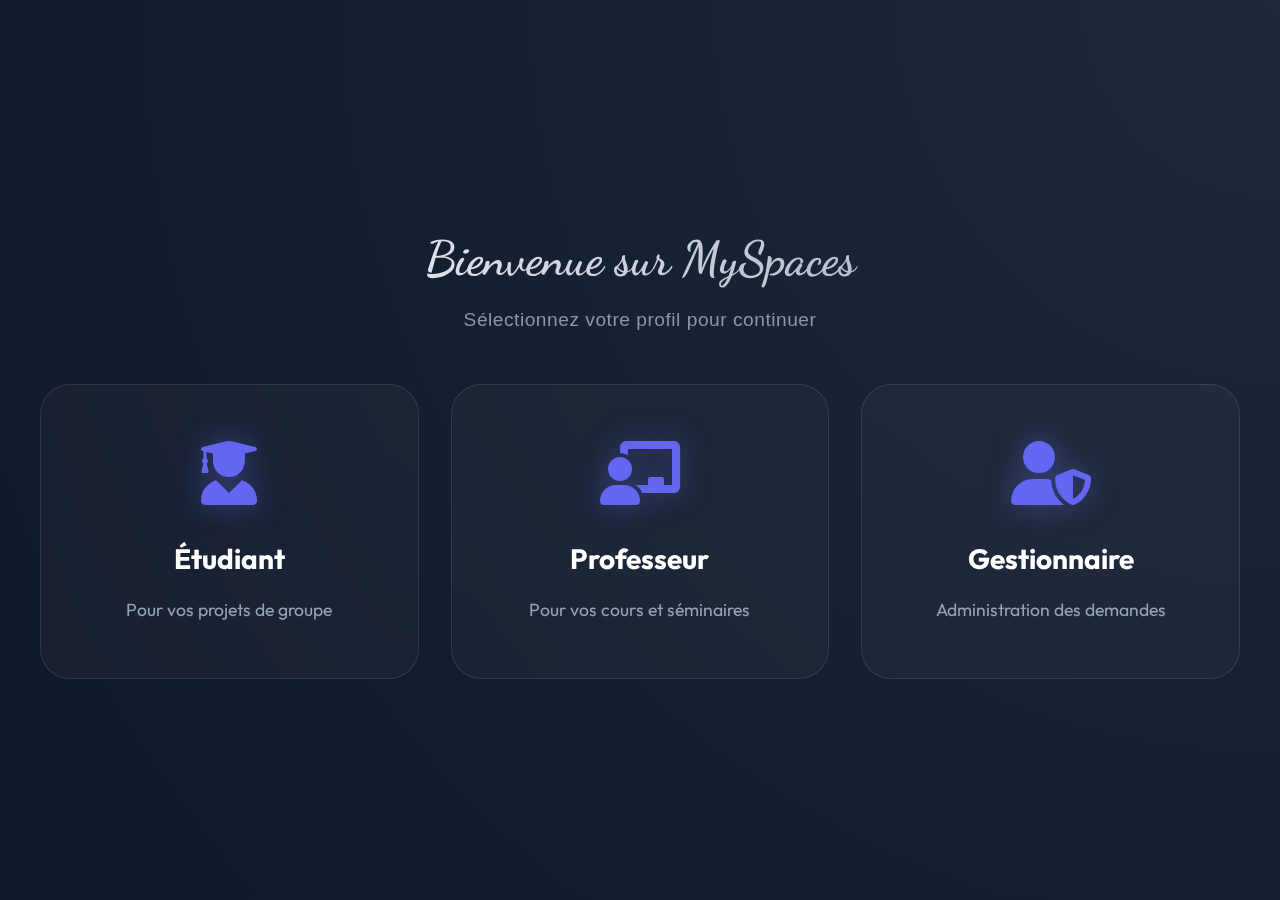
<file: index.html>
<!DOCTYPE html>
<html lang="fr">

<head>
    <meta charset="UTF-8">
    <meta name="viewport" content="width=device-width, initial-scale=1.0">
    <title>MySpaces - Bienvenue</title>
    <link rel="stylesheet" href="styles.css">
    <link rel="manifest" href="manifest.json">
    <meta name="theme-color" content="#6366f1">
    <link href="https://cdnjs.cloudflare.com/ajax/libs/font-awesome/6.0.0/css/all.min.css" rel="stylesheet">
    <style>
        body {
            background: radial-gradient(circle at top right, #1e293b 0%, #0f172a 100%);
            min-height: 100vh;
            display: flex;
            align-items: center;
            justify-content: center;
            padding: 2rem;
            margin: 0;
            overflow: hidden;
        }

        .container {
            width: 100%;
            max-width: 1200px;
            animation: fadeIn 0.8s ease-out;
        }

        .welcome-text {
            text-align: center;
            margin-bottom: 3rem;
        }

        .welcome-text h1 {
            font-size: 3rem;
            margin-bottom: 0.5rem;
            background: linear-gradient(to right, #fff, #94a3b8);
            background-clip: text;
            -webkit-background-clip: text;
            -webkit-text-fill-color: transparent;
            font-weight: 800;
        }

        .role-grid {
            display: grid;
            grid-template-columns: repeat(3, 1fr);
            gap: 2rem;
        }

        .role-card {
            background: rgba(255, 255, 255, 0.03);
            backdrop-filter: blur(10px);
            border: 1px solid rgba(255, 255, 255, 0.1);
            padding: 3.5rem 2rem;
            border-radius: 30px;
            cursor: pointer;
            transition: all 0.4s cubic-bezier(0.175, 0.885, 0.32, 1.275);
            text-align: center;
            display: flex;
            flex-direction: column;
            align-items: center;
            justify-content: center;
        }

        .role-card:hover {
            transform: translateY(-15px) scale(1.02);
            border-color: var(--primary);
            background: rgba(255, 255, 255, 0.05);
            box-shadow: 0 25px 50px rgba(0, 0, 0, 0.5);
        }

        .role-card:hover i {
            color: white;
            transform: scale(1.1);
        }

        .role-card:hover h3 {
            color: white;
        }

        .role-card:hover p {
            color: rgba(255, 255, 255, 0.8);
        }

        .role-icon {
            font-size: 4rem;
            color: var(--primary);
            margin-bottom: 2rem;
            filter: drop-shadow(0 0 15px var(--primary-glow));
            transition: all 0.3s ease;
        }

        .role-card h3 {
            font-size: 1.75rem;
            font-weight: 700;
            margin-bottom: 1rem;
            color: white;
            transition: all 0.3s ease;
        }

        .role-card p {
            color: var(--text-muted);
            font-size: 1.1rem;
            line-height: 1.4;
            transition: all 0.3s ease;
        }

        @keyframes fadeIn {
            from {
                opacity: 0;
                transform: translateY(30px);
            }

            to {
                opacity: 1;
                transform: translateY(0);
            }
        }

        @media (max-width: 900px) {
            .role-grid {
                grid-template-columns: 1fr;
                gap: 1.5rem;
            }

            body {
                overflow: auto;
                padding: 4rem 2rem;
            }
        }
    </style>
</head>

<body>
    <div class="container">
        <div class="welcome-text">
            <h1 class="page-title"
                style="margin-bottom: 0.5rem; font-family: 'Dancing Script', cursive; font-size: 3rem; background: linear-gradient(to right, #fff, #94a3b8); background-clip: text; -webkit-background-clip: text; -webkit-text-fill-color: transparent;">
                Bienvenue sur MySpaces</h1>


            <p style="
    font-size: 1.2rem;
    font-family: 'Poppins', sans-serif;
    color: #94a3b8;
    letter-spacing: 0.5px;
    line-height: 1.6;
    opacity: 0.9;">Sélectionnez votre profil pour continuer</p>
        </div>

        <div class="role-grid">
            <div class="role-card" onclick="selectRole('etudiant')">
                <i class="fas fa-user-graduate role-icon"></i>
                <h3>Étudiant</h3>
                <p>Pour vos projets de groupe</p>
            </div>

            <div class="role-card" onclick="selectRole('professeur')">
                <i class="fas fa-chalkboard-teacher role-icon"></i>
                <h3>Professeur</h3>
                <p>Pour vos cours et séminaires</p>
            </div>

            <div class="role-card" onclick="selectRole('gestionnaire')">
                <i class="fas fa-user-shield role-icon"></i>
                <h3>Gestionnaire</h3>
                <p>Administration des demandes</p>
            </div>
        </div>
    </div>

    <script>
        function selectRole(role) {
            localStorage.setItem('userRole', role);
            window.location.href = 'formulaire-role.html';
        }
    </script>
</body>

</html>
</file>
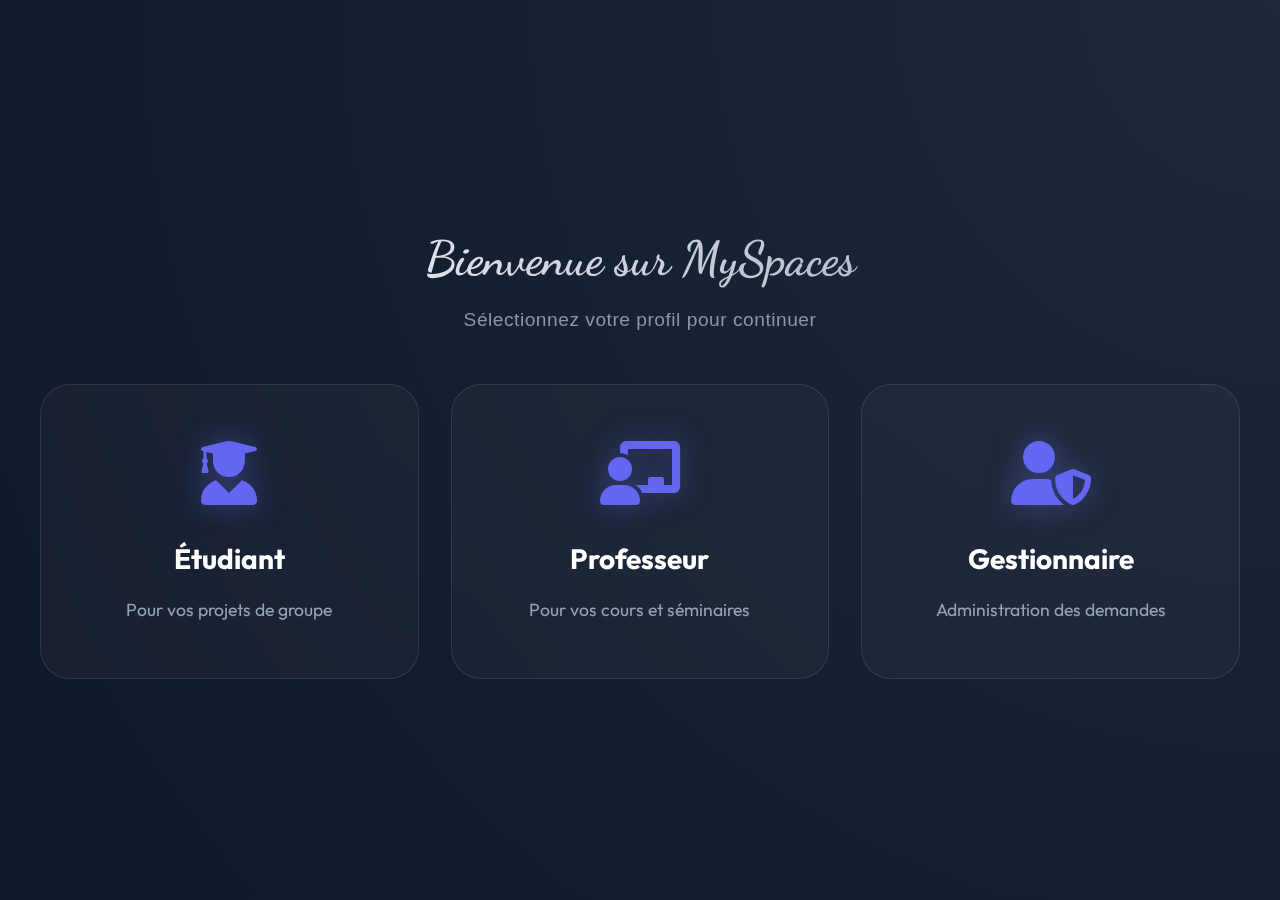
<file: a-propos.html>
<!DOCTYPE html>
<html lang="fr">

<head>
    <meta charset="UTF-8">
    <meta name="viewport" content="width=device-width, initial-scale=1.0">
    <title>MySpaces - À Propos</title>
    <link rel="stylesheet" href="styles.css">
    <link href="https://cdnjs.cloudflare.com/ajax/libs/font-awesome/6.0.0/css/all.min.css" rel="stylesheet">
</head>

<body>
    <div class="app-container">
        <!-- Sidebar -->
        <nav class="sidebar">
            <div class="brand">
                <img src="logoapp.PNG" alt="MySpaces" class="brand-logo">
                <span class="brand-text">MySpaces</span>
            </div>

            <ul class="nav-menu">
                <li>
                    <a href="profil.html" class="nav-link">
                        <i class="fas fa-user-circle"></i>
                        <span>Profil</span>
                    </a>
                </li>
                <li>
                    <a href="salles.html" class="nav-link">
                        <i class="fas fa-th-large"></i>
                        <span>Salles</span>
                    </a>
                </li>
                <li>
                    <a href="calendrier.html" class="nav-link">
                        <i class="fas fa-calendar-alt"></i>
                        <span>Calendrier</span>
                    </a>
                </li>
                <li>
                    <a href="reservation.html" class="nav-link">
                        <i class="fas fa-plus-circle"></i>
                        <span>Réserver</span>
                    </a>
                </li>
                <li>
                    <a href="mes-reservations.html" class="nav-link">
                        <i class="fas fa-list-ul"></i>
                        <span>Mes Réservations</span>
                    </a>
                </li>
                <li>
                    <a href="a-propos.html" class="nav-link active">
                        <i class="fas fa-info-circle"></i>
                        <span>À Propos</span>
                    </a>
                </li>
            </ul>
        </nav>

        <!-- Main Content -->
        <main class="main-content animate-fade-in">
            <header>
                <h2 class="page-title">À Propos de MySpaces</h2>
                <p class="page-subtitle">La révolution de la gestion des espaces académiques.</p>
            </header>

            <div class="card" style="max-width: 800px; margin: 0 auto;">
                <div class="card-body" style="line-height: 1.8;">
                    <h3 style="color: var(--primary); margin-bottom: 1.5rem;">Notre Vision</h3>
                    <p>MySpaces est né de la volonté de simplifier l'accès aux ressources partagées au sein de notre
                        établissement. Finies les files d'attente et les feuilles d'émargement papier : tout se passe
                        désormais en quelques clics.</p>

                    <h3 style="color: var(--primary); margin: 2rem 0 1rem;">Fonctionnalités Clés</h3>
                    <ul style="list-style: none; padding: 0;">
                        <li style="margin-bottom: 1rem;"><i class="fas fa-bolt"
                                style="color: #eab308; margin-right: 10px;"></i> <strong>Rapidité :</strong> Réservation
                            instantanée avec validation en temps réel via votre base de données.</li>
                        <li style="margin-bottom: 1rem;"><i class="fas fa-eye"
                                style="color: var(--primary); margin-right: 10px;"></i> <strong>Transparence :</strong>
                            Consultez la disponibilité des amphis et des salles de cours à tout moment.</li>
                        <li style="margin-bottom: 1rem;"><i class="fas fa-shield-alt"
                                style="color: #22c55e; margin-right: 10px;"></i> <strong>Sécurité :</strong> Accès
                            sécurisé basé sur les rôles (Étudiants, Professeurs, Gestionnaires) et vérification par
                            identifiant.</li>
                    </ul>

                    <h3 style="color: var(--primary); margin: 2rem 0 1rem;">L'Équipe</h3>
                    <p>Développé avec passion pour offrir une expérience utilisateur premium, fluide et moderne, digne
                        des standards actuels du web.</p>

                    <div
                        style="margin-top: 3rem; text-align: center; border-top: 1px solid rgba(255,255,255,0.05); padding-top: 2rem;">
                        <img src="logoapp.PNG" alt="MySpaces Logo"
                            style="height: 60px; border-radius: 12px; margin-bottom: 1rem;">
                        <p style="font-size: 0.9rem; color: var(--text-muted);">&copy; 2026 MySpaces - Tous droits
                            réservés.</p>
                    </div>
                </div>
            </div>
        </main>
    </div>
    <button class="mobile-toggle">
        <i class="fas fa-bars"></i>
    </button>
    <script src="script.js"></script>
</body>

</html>
</file>
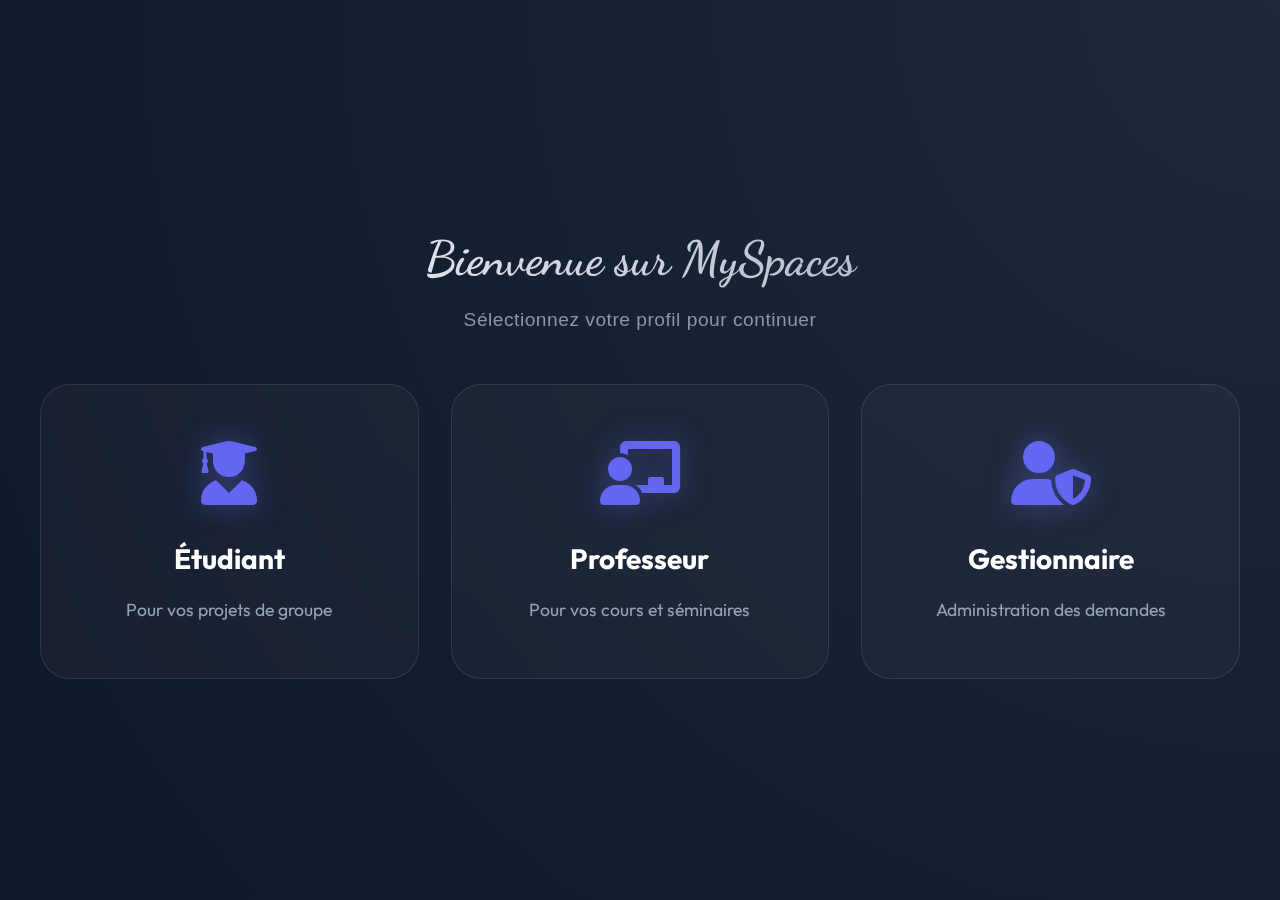
<file: calendrier.html>
<!DOCTYPE html>
<html lang="fr">

<head>
    <meta charset="UTF-8">
    <meta name="viewport" content="width=device-width, initial-scale=1.0">
    <title>MySpaces - Calendrier</title>
    <link rel="stylesheet" href="styles.css">
    <link href="https://cdnjs.cloudflare.com/ajax/libs/font-awesome/6.0.0/css/all.min.css" rel="stylesheet">
</head>

<body>
    <div class="app-container">
        <!-- Sidebar -->
        <nav class="sidebar">
            <div class="brand">
                <img src="logoapp.PNG" alt="MySpaces" class="brand-logo">
                <span class="brand-text">MySpaces</span>
            </div>

            <ul class="nav-menu">
                <li>
                    <a href="profil.html" class="nav-link">
                        <i class="fas fa-user-circle"></i>
                        <span>Profil</span>
                    </a>
                </li>
                <li>
                    <a href="salles.html" class="nav-link">
                        <i class="fas fa-th-large"></i>
                        <span>Salles</span>
                    </a>
                </li>
                <li>
                    <a href="calendrier.html" class="nav-link active">
                        <i class="fas fa-calendar-alt"></i>
                        <span>Calendrier</span>
                    </a>
                </li>
                <li>
                    <a href="reservation.html" class="nav-link">
                        <i class="fas fa-plus-circle"></i>
                        <span>Réserver</span>
                    </a>
                </li>
                <li>
                    <a href="mes-reservations.html" class="nav-link">
                        <i class="fas fa-list-ul"></i>
                        <span>Mes Réservations</span>
                    </a>
                </li>
                <li>
                    <a href="a-propos.html" class="nav-link">
                        <i class="fas fa-info-circle"></i>
                        <span>À Propos</span>
                    </a>
                </li>
            </ul>
        </nav>

        <!-- Main Content -->
        <main class="main-content animate-fade-in">
            <header>
                <div>
                    <h2 class="page-title">Disponibilité</h2>
                    <p class="page-subtitle">Trouvez l’espace qui vous ressemble.</p>
                </div>
                <div style="display: flex; gap: 1rem;">
                    <button id="today-btn" class="btn btn-outline">Aujourd'hui</button>
                    <button class="btn btn-primary" onclick="window.location.href='reservation.html'">
                        <i class="fas fa-plus"></i> Réserver
                    </button>
                </div>
            </header>

            <div class="calendar-wrapper">
                <div class="calendar-header">
                    <div class="month-display">
                        <span id="month-name">Janvier</span> <span id="year"
                            style="color: var(--text-muted);">2026</span>
                    </div>
                    <div class="calendar-controls" style="display: flex; gap: 0.5rem;">
                        <button id="prev-month" class="btn btn-outline" style="padding: 0.5rem 0.8rem;"><i
                                class="fas fa-chevron-left"></i></button>
                        <button id="next-month" class="btn btn-outline" style="padding: 0.5rem 0.8rem;"><i
                                class="fas fa-chevron-right"></i></button>
                    </div>
                </div>

                <div class="weekdays">
                    <span>LUN</span><span>MAR</span><span>MER</span><span>JEU</span><span>VEN</span><span>SAM</span><span>DIM</span>
                </div>

                <div class="days-grid" id="calendar-days">
                    <!-- JS will pop this -->
                </div>
            </div>
        </main>

        <button class="mobile-toggle">
            <i class="fas fa-bars"></i>
        </button>
    </div>

    <script src="script.js"></script>
</body>

</html>
</file>
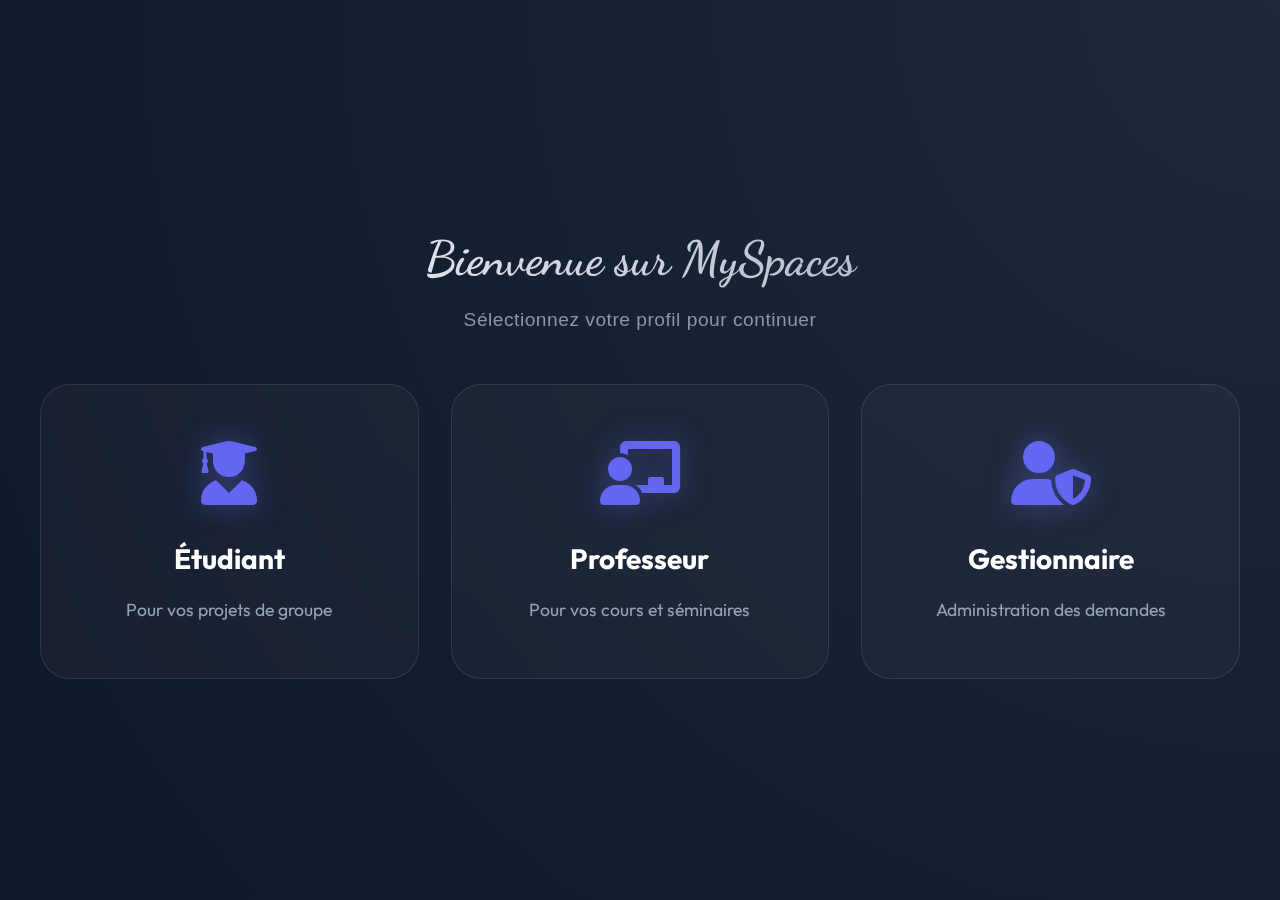
<file: formulaire-role.html>
<!DOCTYPE html>
<html lang="fr">

<head>
    <meta charset="UTF-8">
    <meta name="viewport" content="width=device-width, initial-scale=1.0">
    <title>MySpaces - Inscription</title>
    <link rel="stylesheet" href="styles.css">
    <link href="https://cdnjs.cloudflare.com/ajax/libs/font-awesome/6.0.0/css/all.min.css" rel="stylesheet">
    <style>
        body {
            background: radial-gradient(circle at top right, #1e293b 0%, #0f172a 100%);
            min-height: 100vh;
            display: flex;
            align-items: center;
            justify-content: center;
            padding: 2rem;
        }

        .form-card {
            background: rgba(255, 255, 255, 0.03);
            backdrop-filter: blur(15px);
            border: 1px solid rgba(255, 255, 255, 0.1);
            padding: 3rem;
            border-radius: 24px;
            width: 100%;
            max-width: 550px;
            box-shadow: 0 25px 50px -12px rgba(0, 0, 0, 0.5);
            animation: fadeIn 0.5s ease-out;
        }

        .role-badge {
            display: inline-block;
            padding: 0.5rem 1rem;
            border-radius: 50px;
            background: rgba(99, 102, 241, 0.1);
            color: var(--primary);
            font-size: 0.8rem;
            font-weight: 700;
            text-transform: uppercase;
            letter-spacing: 1px;
            margin-bottom: 1.5rem;
        }

        .form-header h2 {
            font-size: 2rem;
            margin-bottom: 0.5rem;
            background: linear-gradient(to right, #fff, #94a3b8);
            background-clip: text;
            -webkit-background-clip: text;
            -webkit-text-fill-color: transparent;
        }

        .form-header p {
            color: var(--text-muted);
            margin-bottom: 2.5rem;
        }

        .form-group {
            margin-bottom: 1.5rem;
        }

        .form-label {
            display: block;
            margin-bottom: 0.5rem;
            color: var(--text-muted);
            font-size: 0.9rem;
            font-weight: 500;
        }

        .form-input {
            width: 100%;
            padding: 0.8rem 1.2rem;
            background: rgba(255, 255, 255, 0.05);
            border: 1px solid rgba(255, 255, 255, 0.1);
            border-radius: 12px;
            color: white;
            font-family: inherit;
            transition: all 0.3s ease;
        }

        .form-input:focus {
            outline: none;
            border-color: var(--primary);
            background: rgba(255, 255, 255, 0.08);
            box-shadow: 0 0 0 4px rgba(99, 102, 241, 0.1);
        }

        .btn-submit {
            width: 100%;
            padding: 1rem;
            background: linear-gradient(135deg, var(--primary), var(--accent));
            border: none;
            border-radius: 12px;
            color: white;
            font-weight: 700;
            font-size: 1rem;
            cursor: pointer;
            transition: all 0.3s ease;
            margin-top: 1rem;
        }

        .btn-submit:hover {
            transform: translateY(-2px);
            box-shadow: 0 10px 20px rgba(99, 102, 241, 0.3);
        }

        .back-link {
            display: block;
            text-align: center;
            margin-top: 1.5rem;
            color: var(--text-muted);
            font-size: 0.9rem;
            transition: color 0.3s ease;
        }

        .back-link:hover {
            color: white;
        }

        @keyframes fadeIn {
            from {
                opacity: 0;
                transform: scale(0.95);
            }

            to {
                opacity: 1;
                transform: scale(1);
            }
        }

        .error-message {
            background: rgba(239, 68, 68, 0.1);
            color: #ef4444;
            padding: 1rem;
            border-radius: 12px;
            margin-bottom: 2rem;
            font-size: 0.9rem;
            display: none;
            border: 1px solid rgba(239, 68, 68, 0.2);
            animation: shake 0.5s ease-in-out;
        }

        @keyframes shake {

            0%,
            100% {
                transform: translateX(0);
            }

            25% {
                transform: translateX(-5px);
            }

            75% {
                transform: translateX(5px);
            }
        }
    </style>
</head>

<body>
    <div class="form-card">
        <div id="role-badge" class="role-badge">Rôle</div>
        <div class="form-header">
            <h2 id="form-title">Complétez votre profil</h2>
            <p id="form-subtitle">Ces informations nous aident à personnaliser votre espace.</p>
        </div>

        <div id="error-box" class="error-message">
            <i class="fas fa-exclamation-circle"></i>
            <span id="error-text">Accès refusé : Informations non trouvées dans la base.</span>
        </div>

        <form id="info-form" onsubmit="handleFormSubmit(event)">
            <div class="form-group">
                <label class="form-label">Nom de famille</label>
                <input type="text" id="user-nom" class="form-input" placeholder="Ex: DUPONT" required>
            </div>
            <div class="form-group">
                <label class="form-label">Email Académique</label>
                <input type="email" id="user-email" class="form-input" placeholder="Ex: jean.dupont@ecole.ma" required>
            </div>

            <!-- Dynamic fields will be inserted here -->
            <div id="dynamic-fields"></div>

            <button type="submit" id="submit-btn" class="btn-submit">Accéder à MySpaces</button>
            <a href="index.html" class="back-link">Changer de profil</a>
        </form>
    </div>

    <script src="data.js"></script>
    <script>
        document.addEventListener('DOMContentLoaded', () => {
            const role = localStorage.getItem('userRole');
            const roleBadge = document.getElementById('role-badge');
            const dynamicFields = document.getElementById('dynamic-fields');
            const formSubtitle = document.getElementById('form-subtitle');

            if (!role) {
                window.location.href = 'index.html';
                return;
            }

            roleBadge.textContent = role.charAt(0).toUpperCase() + role.slice(1);

            switch (role) {
                case 'etudiant':
                    formSubtitle.textContent = "Prêt pour vos projets de groupe ?";
                    dynamicFields.innerHTML = `
                        <div class="form-group">
                            <label class="form-label">Numéro d'Identifiant / CIN</label>
                            <input type="text" id="user-id" class="form-input" placeholder="Ex: LH227" required>
                        </div>
                    `;
                    break;
                case 'professeur':
                    formSubtitle.textContent = "Organisez vos cours en toute simplicité.";
                    dynamicFields.innerHTML = `
                        <div class="form-group">
                            <label class="form-label">Matricule Enseignant / CIN</label>
                            <input type="text" id="user-id" class="form-input" placeholder="Ex: PR789" required>
                        </div>
                    `;
                    break;
                case 'gestionnaire':
                    formSubtitle.textContent = "Gérez les espaces efficacement.";
                    dynamicFields.innerHTML = `
                        <div class="form-group">
                            <label class="form-label">Code Administrateur / CIN</label>
                            <input type="text" id="user-id" class="form-input" placeholder="Ex: GEST-001" required>
                        </div>
                    `;
                    break;
            }
        });

        async function handleFormSubmit(event) {
            event.preventDefault();
            const role = localStorage.getItem('userRole');
            const errorBox = document.getElementById('error-box');
            const submitBtn = document.getElementById('submit-btn');

            // Map frontend role to database role
            const roleMapping = {
                'etudiant': 'etudiant',
                'professeur': 'prof',
                'gestionnaire': 'gestionnaire'
            };

            const dbRole = roleMapping[role];
            const nom = document.getElementById('user-nom').value.trim().toUpperCase();
            const email = document.getElementById('user-email').value.trim().toLowerCase();
            const idNum = document.getElementById('user-id').value.trim().toUpperCase();

            errorBox.style.display = 'none';
            submitBtn.disabled = true;
            submitBtn.textContent = "Vérification...";

            try {
                // Use the data from data.js
                if (typeof USERS_DATA === 'undefined') {
                    throw new Error("Base de données (data.js) non chargée.");
                }

                console.log("Tentative de connexion:", { role: dbRole, nom, email, idNum });

                const match = USERS_DATA.find(u => {
                    const isCorrectRole = (u.role === dbRole);
                    const idMatch = (u.num_piece.toUpperCase() === idNum);
                    const emailMatch = (u.email.toLowerCase() === email);

                    const userInputNom = nom.toLowerCase();
                    const dbNom = u.nom.toLowerCase();
                    const dbPrenom = u.prenom.toLowerCase();

                    // Match if input Nom is part of DB Nom OR DB Prenom OR vice versa
                    const nameMatch = dbNom.includes(userInputNom) ||
                        dbPrenom.includes(userInputNom) ||
                        userInputNom.includes(dbNom);

                    return isCorrectRole && (idMatch || emailMatch) && nameMatch;
                });

                if (match) {
                    console.log("✅ Accès accordé:", match);
                    localStorage.setItem('userName', `${match.prenom} ${match.nom}`);
                    localStorage.setItem('userEmail', match.email);
                    localStorage.setItem('userIdNum', match.num_piece);
                    localStorage.setItem('userRole', match.role); // Reinforce the role from DB

                    submitBtn.textContent = "Bienvenue !";
                    setTimeout(() => {
                        window.location.href = 'salles.html';
                    }, 500);
                } else {
                    console.warn("❌ Identifiants invalides");
                    document.getElementById('error-text').textContent = "Accès refusé : Vérifiez vos informations et votre rôle.";
                    errorBox.style.display = 'block';
                    submitBtn.disabled = false;
                    submitBtn.textContent = "Accéder à MySpaces";
                }
            } catch (error) {
                console.error("🔥 Erreur:", error);
                document.getElementById('error-text').textContent = "Erreur technique : " + error.message;
                errorBox.style.display = 'block';
                submitBtn.disabled = false;
                submitBtn.textContent = "Réessayer";
            }
        }
    </script>
</body>

</html>
</file>
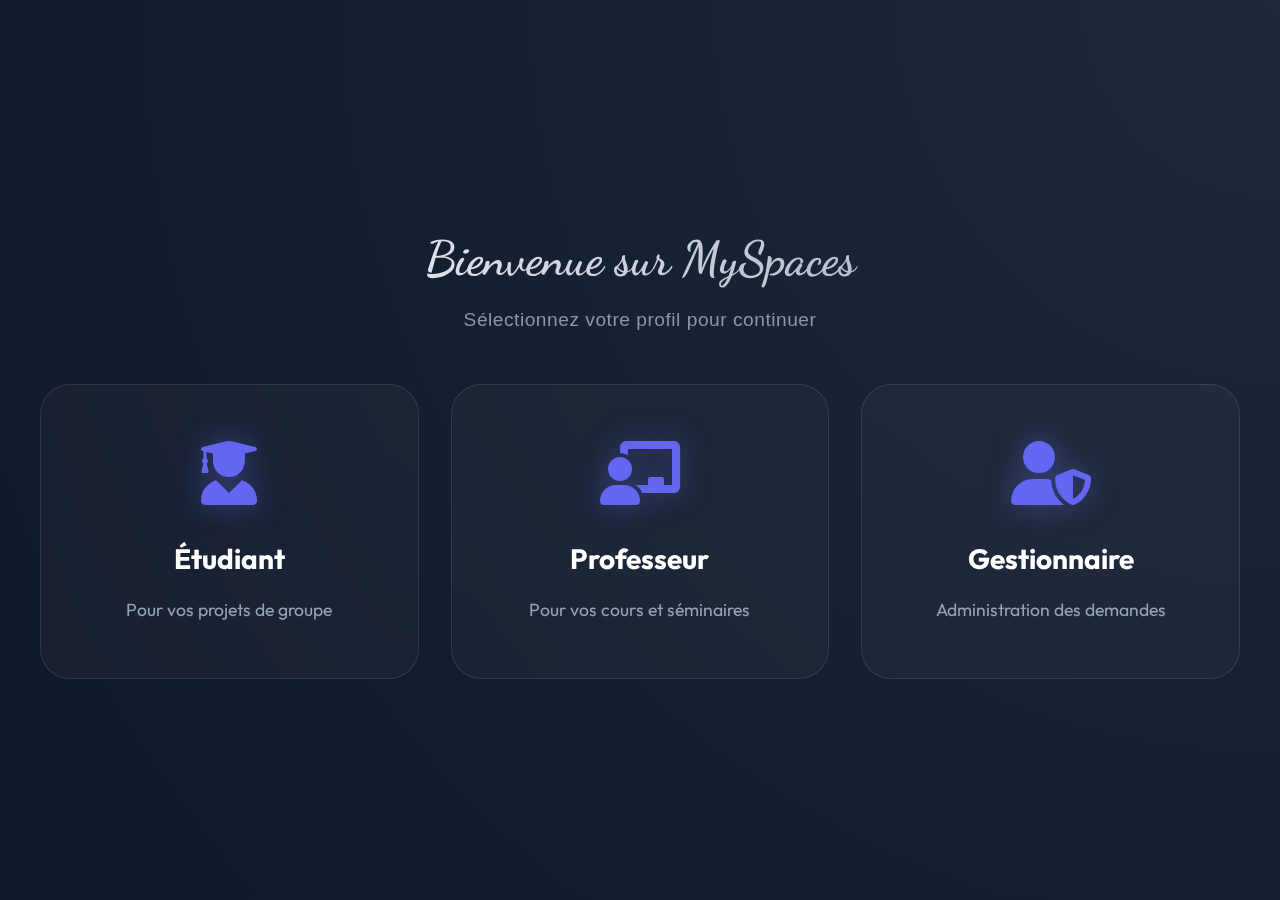
<file: gestion-reservations.html>
<!DOCTYPE html>
<html lang="fr">

<head>
    <meta charset="UTF-8">
    <meta name="viewport" content="width=device-width, initial-scale=1.0">
    <title>MySpaces - Gestion des Réservations</title>
    <link rel="stylesheet" href="styles.css">
    <link href="https://cdnjs.cloudflare.com/ajax/libs/font-awesome/6.0.0/css/all.min.css" rel="stylesheet">
    <style>
        .gestion-container {
            padding: 2rem;
            animation: fadeIn 0.5s ease-out;
        }

        .stats-grid {
            display: grid;
            grid-template-columns: repeat(auto-fit, minmax(200px, 1fr));
            gap: 1.5rem;
            margin-bottom: 2rem;
        }

        .stat-card {
            background: rgba(255, 255, 255, 0.03);
            backdrop-filter: blur(10px);
            border: 1px solid rgba(255, 255, 255, 0.1);
            padding: 1.5rem;
            border-radius: 20px;
            display: flex;
            align-items: center;
            gap: 1.5rem;
        }

        .stat-icon {
            width: 50px;
            height: 50px;
            border-radius: 12px;
            display: flex;
            align-items: center;
            justify-content: center;
            font-size: 1.5rem;
        }

        .stat-info h3 {
            font-size: 0.9rem;
            color: var(--text-muted);
            margin-bottom: 0.2rem;
        }

        .stat-info p {
            font-size: 1.5rem;
            font-weight: 700;
            color: white;
        }

        .table-container {
            background: rgba(255, 255, 255, 0.03);
            backdrop-filter: blur(10px);
            border: 1px solid rgba(255, 255, 255, 0.1);
            border-radius: 24px;
            overflow: hidden;
            box-shadow: 0 20px 40px rgba(0, 0, 0, 0.3);
        }

        table {
            width: 100%;
            border-collapse: collapse;
            text-align: left;
        }

        thead {
            background: rgba(255, 255, 255, 0.05);
        }

        th {
            padding: 1.2rem 1.5rem;
            color: var(--text-muted);
            font-weight: 600;
            font-size: 0.85rem;
            text-transform: uppercase;
            letter-spacing: 1px;
        }

        td {
            padding: 1.2rem 1.5rem;
            border-bottom: 1px solid rgba(255, 255, 255, 0.05);
            color: rgba(255, 255, 255, 0.8);
            vertical-align: middle;
        }

        tr:last-child td {
            border-bottom: none;
        }

        tr:hover td {
            background: rgba(255, 255, 255, 0.02);
            color: white;
        }

        .user-cell {
            display: flex;
            align-items: center;
            gap: 1rem;
        }

        .user-avatar {
            width: 35px;
            height: 35px;
            border-radius: 50%;
            background: var(--primary-glow);
            display: flex;
            align-items: center;
            justify-content: center;
            font-weight: 700;
            color: white;
            font-size: 0.8rem;
        }

        .status-badge {
            padding: 0.4rem 0.8rem;
            border-radius: 50px;
            font-size: 0.75rem;
            font-weight: 700;
            display: inline-flex;
            align-items: center;
            gap: 0.5rem;
        }

        .status-attente {
            background: rgba(245, 158, 11, 0.1);
            color: #f59e0b;
        }

        .status-validee {
            background: rgba(16, 185, 129, 0.1);
            color: #10b981;
        }

        .status-refusee {
            background: rgba(239, 68, 68, 0.1);
            color: #ef4444;
        }

        .action-btns {
            display: flex;
            gap: 0.5rem;
        }

        .btn-action {
            width: 32px;
            height: 32px;
            border-radius: 8px;
            border: none;
            cursor: pointer;
            display: flex;
            align-items: center;
            justify-content: center;
            transition: all 0.2s;
        }

        .btn-check {
            background: rgba(16, 185, 129, 0.1);
            color: #10b981;
        }

        .btn-check:hover {
            background: #10b981;
            color: white;
        }

        .btn-times {
            background: rgba(239, 68, 68, 0.1);
            color: #ef4444;
        }

        .btn-times:hover {
            background: #ef4444;
            color: white;
        }

        .empty-state {
            padding: 4rem;
            text-align: center;
            color: var(--text-muted);
        }

        .empty-state i {
            display: block;
            font-size: 3rem;
            margin-bottom: 1rem;
            opacity: 0.3;
        }

        @keyframes fadeIn {
            from {
                opacity: 0;
                transform: translateY(10px);
            }

            to {
                opacity: 1;
                transform: translateY(0);
            }
        }
    </style>
</head>

<body>
    <div class="app-container">
        <!-- Sidebar -->
        <nav class="sidebar">
            <div class="brand">
                <img src="logoapp.PNG" alt="MySpaces" class="brand-logo">
                <span class="brand-text">MySpaces</span>
            </div>

            <ul class="nav-menu">
                <li>
                    <a href="profil.html" class="nav-link">
                        <i class="fas fa-user-circle"></i>
                        <span>Profil</span>
                    </a>
                </li>
                <li>
                    <a href="salles.html" class="nav-link">
                        <i class="fas fa-th-large"></i>
                        <span>Salles</span>
                    </a>
                </li>
                <li>
                    <a href="calendrier.html" class="nav-link">
                        <i class="fas fa-calendar-alt"></i>
                        <span>Calendrier</span>
                    </a>
                </li>
                <li>
                    <a href="reservation.html" class="nav-link">
                        <i class="fas fa-plus-circle"></i>
                        <span>Réserver</span>
                    </a>
                </li>
                <li>
                    <a href="mes-reservations.html" class="nav-link">
                        <i class="fas fa-list-ul"></i>
                        <span>Mes Réservations</span>
                    </a>
                </li>
                <li>
                    <a href="a-propos.html" class="nav-link">
                        <i class="fas fa-info-circle"></i>
                        <span>À Propos</span>
                    </a>
                </li>
            </ul>
        </nav>

        <main class="main-content">
            <header class="top-bar">
                <button class="mobile-toggle">
                    <i class="fas fa-bars"></i>
                </button>
            </header>

            <div class="gestion-container">
                <div class="page-header">
                    <h1>Gestion des Réservations</h1>
                    <p>Validez ou refusez les demandes d'accès aux salles.</p>
                </div>

                <div class="stats-grid">
                    <div class="stat-card">
                        <div class="stat-icon" style="background: rgba(99, 102, 241, 0.1); color: #6366f1;">
                            <i class="fas fa-clipboard-list"></i>
                        </div>
                        <div class="stat-info">
                            <h3>Total Demandes</h3>
                            <p id="stat-total">0</p>
                        </div>
                    </div>
                    <div class="stat-card">
                        <div class="stat-icon" style="background: rgba(245, 158, 11, 0.1); color: #f59e0b;">
                            <i class="fas fa-clock"></i>
                        </div>
                        <div class="stat-info">
                            <h3>En Attente</h3>
                            <p id="stat-pending">0</p>
                        </div>
                    </div>
                    <div class="stat-card">
                        <div class="stat-icon" style="background: rgba(16, 185, 129, 0.1); color: #10b981;">
                            <i class="fas fa-check-circle"></i>
                        </div>
                        <div class="stat-info">
                            <h3>Approuvées</h3>
                            <p id="stat-approved">0</p>
                        </div>
                    </div>
                </div>

                <div class="table-container">
                    <table>
                        <thead>
                            <tr>
                                <th>Demandeur</th>
                                <th>Salle</th>
                                <th>Date & Heure</th>
                                <th>Motif</th>
                                <th>Statut</th>
                                <th>Actions</th>
                            </tr>
                        </thead>
                        <tbody id="manager-table-body">
                            <!-- Requests will be injected here -->
                        </tbody>
                    </table>
                    <div id="manager-empty" class="empty-state" style="display: none;">
                        <i class="fas fa-inbox"></i>
                        <p>Aucune demande de réservation n'a été trouvée.</p>
                    </div>
                </div>
            </div>
        </main>
    </div>

    <script src="script.js"></script>
    <script>
        document.addEventListener('DOMContentLoaded', () => {
            // Self-correction: ensure role is checked even if script.js checkAuth is slow
            const role = localStorage.getItem('userRole');
            console.log("Manager Dashboard - Current Role:", role);

            if (role !== 'gestionnaire') {
                console.warn("Accès non-autorisé détecté.");
                // alert("Accès réservé aux gestionnaires.");
                // window.location.href = 'salles.html';
                // return;
            }

            // Forced call to render
            if (typeof renderManagerRequests === 'function') {
                renderManagerRequests();
            } else {
                console.error("Fonction renderManagerRequests non trouvée dans script.js");
            }
        });

        // Add a global update listener for any status changes
        function handleUpdateStatus(id, newStatus) {
            console.log("Mise à jour statut:", id, newStatus);
            if (updateReservationStatus(id, newStatus)) {
                if (typeof renderManagerRequests === 'function') {
                    renderManagerRequests();
                }
            }
        }
    </script>
</body>

</html>
</file>
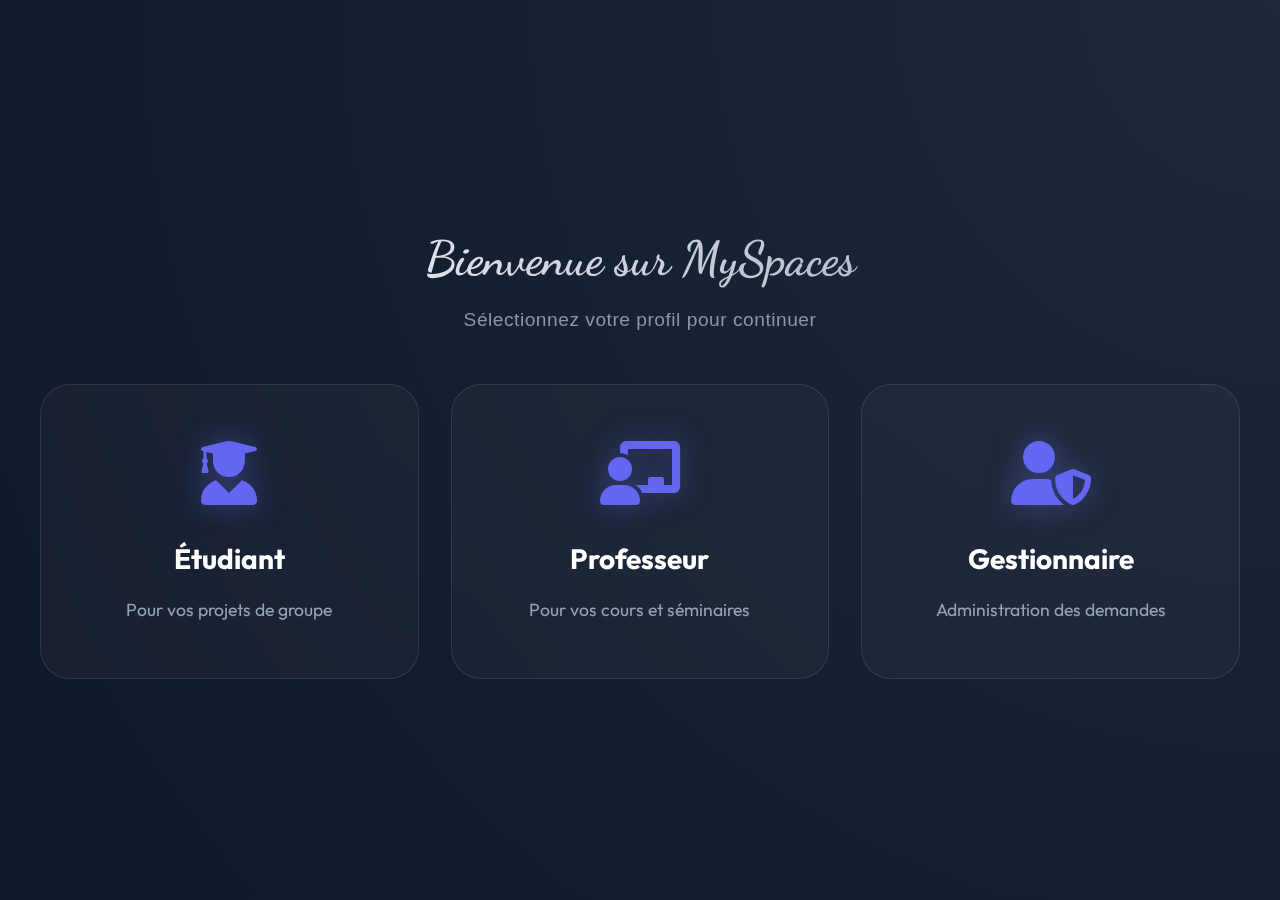
<file: mes-reservations.html>
<!DOCTYPE html>
<html lang="fr">

<head>
    <meta charset="UTF-8">
    <meta name="viewport" content="width=device-width, initial-scale=1.0">
    <title>MySpaces - Mes Réservations</title>
    <link rel="stylesheet" href="styles.css">
    <link href="https://cdnjs.cloudflare.com/ajax/libs/font-awesome/6.0.0/css/all.min.css" rel="stylesheet">
</head>

<body>
    <div class="app-container">
        <!-- Sidebar -->
        <nav class="sidebar">
            <div class="brand">
                <img src="logoapp.PNG" alt="MySpaces" class="brand-logo">
                <span class="brand-text">MySpaces</span>
            </div>

            <ul class="nav-menu">
                <li>
                    <a href="profil.html" class="nav-link">
                        <i class="fas fa-user-circle"></i>
                        <span>Profil</span>
                    </a>
                </li>
                <li>
                    <a href="salles.html" class="nav-link">
                        <i class="fas fa-th-large"></i>
                        <span>Salles</span>
                    </a>
                </li>
                <li>
                    <a href="calendrier.html" class="nav-link">
                        <i class="fas fa-calendar-alt"></i>
                        <span>Calendrier</span>
                    </a>
                </li>
                <li>
                    <a href="reservation.html" class="nav-link">
                        <i class="fas fa-plus-circle"></i>
                        <span>Réserver</span>
                    </a>
                </li>
                <li>
                    <a href="mes-reservations.html" class="nav-link active">
                        <i class="fas fa-list-ul"></i>
                        <span>Mes Réservations</span>
                    </a>
                </li>
                <li>
                    <a href="a-propos.html" class="nav-link">
                        <i class="fas fa-info-circle"></i>
                        <span>À Propos</span>
                    </a>
                </li>
            </ul>
        </nav>

        <!-- Main Content -->
        <main class="main-content animate-fade-in">
            <header>
                <h2 class="page-title">Mes Réservations</h2>
                <p class="page-subtitle">Gérez vos réservations actuelles et passées.</p>
            </header>

            <div id="reservations-container" class="grid-container">
                <!-- Data will be loaded via script -->
                <div class="loader-placeholder"
                    style="grid-column: 1/-1; text-align: center; padding: 4rem; color: var(--text-muted);">
                    <i class="fas fa-circle-notch fa-spin" style="font-size: 2rem; margin-bottom: 1rem;"></i>
                    <p>Chargement de vos réservations...</p>
                </div>
            </div>
        </main>

        <button class="mobile-toggle">
            <i class="fas fa-bars"></i>
        </button>
    </div>

    <script src="script.js"></script>
    <script>
        document.addEventListener('DOMContentLoaded', () => {
            const container = document.getElementById('reservations-container');
            const reservations = JSON.parse(localStorage.getItem('myReservations') || '[]');

            if (reservations.length === 0) {
                container.innerHTML = `
                    <div style="grid-column: 1/-1; text-align: center; padding: 5rem 2rem; background: rgba(255,255,255,0.02); border-radius: 24px; border: 1px dashed rgba(255,255,255,0.1);">
                        <i class="fas fa-calendar-times" style="font-size: 3rem; color: var(--text-muted); margin-bottom: 1.5rem;"></i>
                        <h3 style="color: white; margin-bottom: 0.5rem;">Aucune réservation trouvée</h3>
                        <p style="color: var(--text-muted);">Commencez par réserver une salle dans la section "Salles".</p>
                        <a href="salles.html" class="btn btn-primary" style="margin-top: 2rem; display: inline-block;">Voir les salles</a>
                    </div>
                `;
                return;
            }

            let html = '';
            reservations.forEach(res => {
                let statusColor = '#f59e0b'; // Pending yellow
                let statusBg = 'rgba(245, 158, 11, 0.1)';

                if (res.status === 'Validée') {
                    statusColor = '#10b981'; // Success green
                    statusBg = 'rgba(16, 185, 129, 0.1)';
                } else if (res.status === 'Refusée') {
                    statusColor = '#ef4444'; // Error red
                    statusBg = 'rgba(239, 68, 68, 0.1)';
                }

                html += `
                <div class="card" id="res-${res.id}">
                    <div class="card-body">
                        <div style="display: flex; justify-content: space-between; align-items: flex-start; margin-bottom: 1rem;">
                            <div>
                                <h3 class="card-title">${res.room}</h3>
                                <div class="card-location">RÉSERVATION #${res.id.toString().slice(-6)}</div>
                            </div>
                            <span class="role-badge" style="background: ${statusBg}; color: ${statusColor};">${res.status}</span>
                        </div>
                        <div class="card-features">
                            <div class="feature"><i class="far fa-calendar"></i> ${res.date}</div>
                            <div class="feature"><i class="far fa-clock"></i> ${res.start} - ${res.end}</div>
                        </div>
                        <div class="card-footer">
                            <button class="btn btn-outline" style="font-size: 0.8rem; padding: 0.4rem 0.8rem;">Modifier</button>
                            <button class="btn btn-outline" onclick="cancelReservation(${res.id})" style="font-size: 0.8rem; padding: 0.4rem 0.8rem; color: #ef4444; border-color: rgba(239, 68, 68, 0.2);">Annuler</button>
                        </div>
                    </div>
                </div>
                `;
            });
            container.innerHTML = html;
        });

        function cancelReservation(id) {
            if (confirm("Voulez-vous vraiment annuler cette réservation ?")) {
                let reservations = JSON.parse(localStorage.getItem('myReservations') || '[]');
                reservations = reservations.filter(r => r.id !== id);
                localStorage.setItem('myReservations', JSON.stringify(reservations));
                document.getElementById(`res-${id}`).remove();

                if (reservations.length === 0) {
                    location.reload();
                }
            }
        }
    </script>
</body>

</html>
</file>
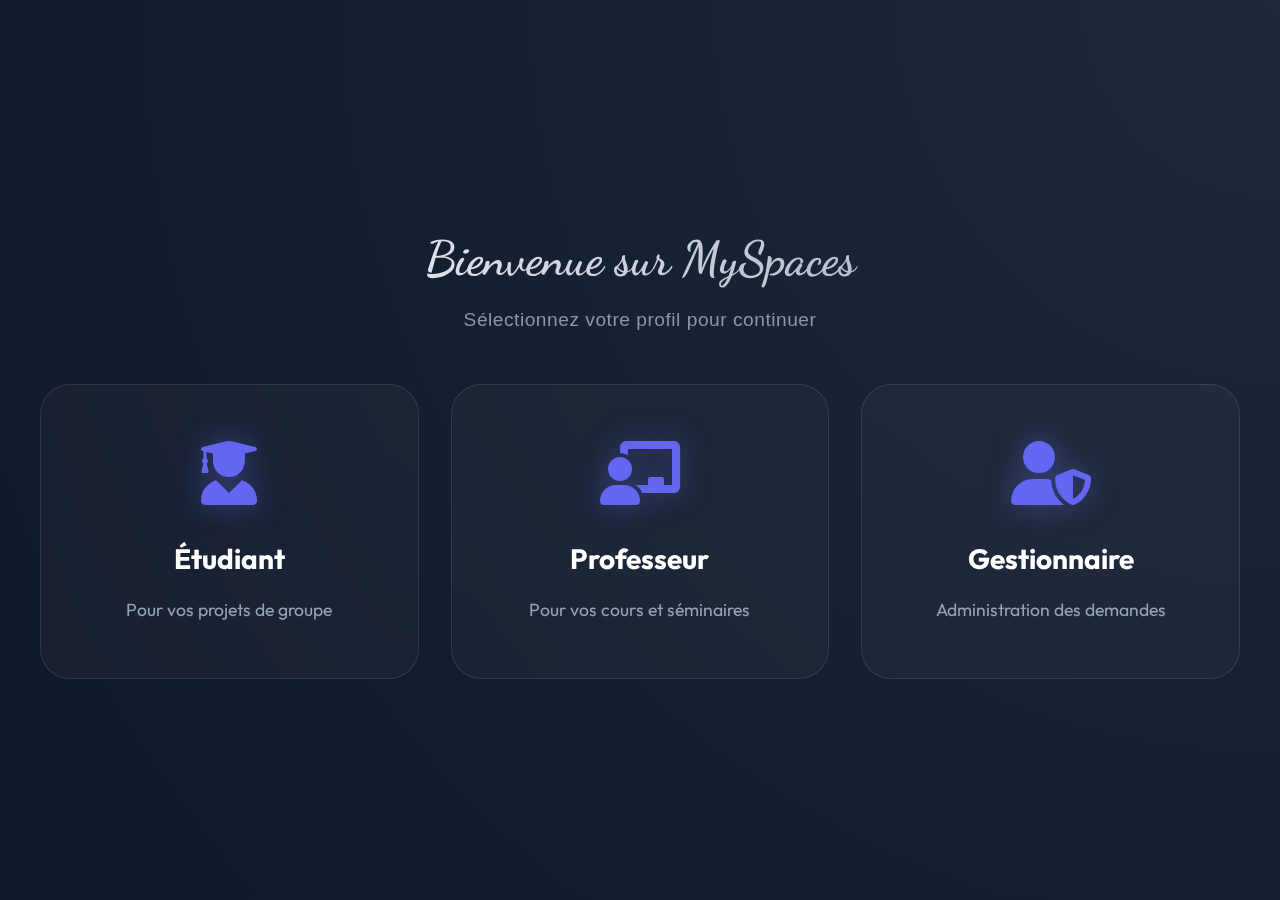
<file: profil.html>
<!DOCTYPE html>
<html lang="fr">

<head>
    <meta charset="UTF-8">
    <meta name="viewport" content="width=device-width, initial-scale=1.0">
    <title>MySpaces - Mon Profil</title>
    <link rel="stylesheet" href="styles.css">
    <link href="https://cdnjs.cloudflare.com/ajax/libs/font-awesome/6.0.0/css/all.min.css" rel="stylesheet">
    <style>
        .profile-container {
            max-width: 800px;
            margin: 0 auto;
        }

        .profile-header {
            display: flex;
            align-items: center;
            gap: 2rem;
            margin-bottom: 3rem;
            padding: 2rem;
            background: var(--bg-surface);
            border-radius: var(--radius-lg);
            border: 1px solid var(--border-color);
        }

        .profile-avatar {
            width: 100px;
            height: 100px;
            border-radius: 50%;
            background: linear-gradient(135deg, var(--primary), var(--accent));
            display: flex;
            align-items: center;
            justify-content: center;
            font-size: 3rem;
            color: white;
            box-shadow: 0 0 20px var(--primary-glow);
        }

        .info-grid {
            display: grid;
            grid-template-columns: 1fr 1fr;
            gap: 1.5rem;
        }

        .info-item {
            background: var(--bg-surface);
            padding: 1.5rem;
            border-radius: var(--radius-md);
            border: 1px solid var(--border-color);
        }

        .info-label {
            color: var(--text-muted);
            font-size: 0.8rem;
            text-transform: uppercase;
            letter-spacing: 1px;
            margin-bottom: 0.5rem;
        }

        .info-value {
            font-size: 1.1rem;
            font-weight: 600;
        }
    </style>
</head>

<body>
    <div class="app-container">
        <!-- Sidebar -->
        <nav class="sidebar">
            <div class="brand">
                <img src="logoapp.PNG" alt="MySpaces" class="brand-logo">
                <span class="brand-text">MySpaces</span>
            </div>

            <ul class="nav-menu">
                <li>
                    <a href="profil.html" class="nav-link active">
                        <i class="fas fa-user-circle"></i>
                        <span>Profil</span>
                    </a>
                </li>
                <li>
                    <a href="salles.html" class="nav-link">
                        <i class="fas fa-th-large"></i>
                        <span>Salles</span>
                    </a>
                </li>
                <li>
                    <a href="calendrier.html" class="nav-link">
                        <i class="fas fa-calendar-alt"></i>
                        <span>Calendrier</span>
                    </a>
                </li>
                <li>
                    <a href="reservation.html" class="nav-link">
                        <i class="fas fa-plus-circle"></i>
                        <span>Réserver</span>
                    </a>
                </li>
                <li>
                    <a href="mes-reservations.html" class="nav-link">
                        <i class="fas fa-list-ul"></i>
                        <span>Mes Réservations</span>
                    </a>
                </li>
                <li>
                    <a href="a-propos.html" class="nav-link">
                        <i class="fas fa-info-circle"></i>
                        <span>À Propos</span>
                    </a>
                </li>
            </ul>
        </nav>

        <!-- Main Content -->
        <main class="main-content animate-fade-in">
            <header>
                <div>
                    <h2 class="page-title">Mon Profil</h2>
                    <p class="page-subtitle">Gérez vos informations personnelles.</p>
                </div>
            </header>

            <div class="profile-container">
                <div class="profile-header">
                    <div class="profile-avatar">
                        <i class="fas fa-user"></i>
                    </div>
                    <div>
                        <h3 id="profile-name" style="font-size: 1.5rem; margin-bottom: 0.25rem;">Utilisateur MySpaces
                        </h3>
                        <span id="profile-role-badge" class="role-badge" style="margin-bottom: 0;">Profil</span>
                    </div>
                </div>

                <div class="info-grid">
                    <div class="info-item">
                        <div class="info-label">Email</div>
                        <div class="info-value" id="profile-email">-</div>
                    </div>
                    <div class="info-item">
                        <div class="info-label">Rôle Principal</div>
                        <div class="info-value" id="profile-role-text">-</div>
                    </div>
                    <div id="extra-info-container"
                        style="grid-column: span 2; display: grid; grid-template-columns: 1fr 1fr; gap: 1.5rem;">
                        <!-- Populate dynamicly -->
                    </div>
                </div>

                <div style="margin-top: 3rem; display: flex; gap: 1rem; flex-wrap: wrap;">
                    <button class="btn btn-primary">Modifier le profil</button>
                    <button class="btn btn-outline" onclick="resetData()"
                        style="color: var(--accent); border-color: var(--accent);">
                        <i class="fas fa-trash-alt"></i> Réinitialiser les données
                    </button>
                    <button class="btn btn-outline" onclick="window.location.href='index.html'"
                        style="color: #ef4444; border-color: #ef4444;">
                        <i class="fas fa-sign-out-alt"></i> Déconnexion
                    </button>
                </div>
            </div>
        </main>

        <button class="mobile-toggle">
            <i class="fas fa-bars"></i>
        </button>
    </div>

    <script>
        document.addEventListener('DOMContentLoaded', () => {
            // Auth Guard for inline scripts (if script.js isn't enough)
            const userName = localStorage.getItem('userName');
            if (!userName) {
                window.location.href = 'index.html';
                return;
            }

            const role = localStorage.getItem('userRole') || 'Utilisateur';
            const name = localStorage.getItem('userName') || 'Utilisateur MySpaces';
            const email = localStorage.getItem('userEmail') || '-';
            const idNum = localStorage.getItem('userIdNum') || '-';

            document.getElementById('profile-role-badge').textContent = role.charAt(0).toUpperCase() + role.slice(1);
            document.getElementById('profile-role-text').textContent = role.charAt(0).toUpperCase() + role.slice(1);

            document.getElementById('profile-name').textContent = name;
            document.getElementById('profile-email').textContent = email;

            const extraInfo = document.getElementById('extra-info-container');
            if (role === 'etudiant') {
                extraInfo.innerHTML = `
                    <div class="info-item">
                        <div class="info-label">Identifiant / CIN</div>
                        <div class="info-value">${idNum}</div>
                    </div>
                `;
            } else if (role === 'professeur') {
                extraInfo.innerHTML = `
                    <div class="info-item">
                        <div class="info-label">Matricule / CIN</div>
                        <div class="info-value">${idNum}</div>
                    </div>
                `;
            } else if (role === 'gestionnaire') {
                extraInfo.innerHTML = `
                    <div class="info-item">
                        <div class="info-label">Code / CIN</div>
                        <div class="info-value">${idNum}</div>
                    </div>
                `;
            }
        });
    </script>
    <script src="script.js"></script>
</body>

</html>
</file>
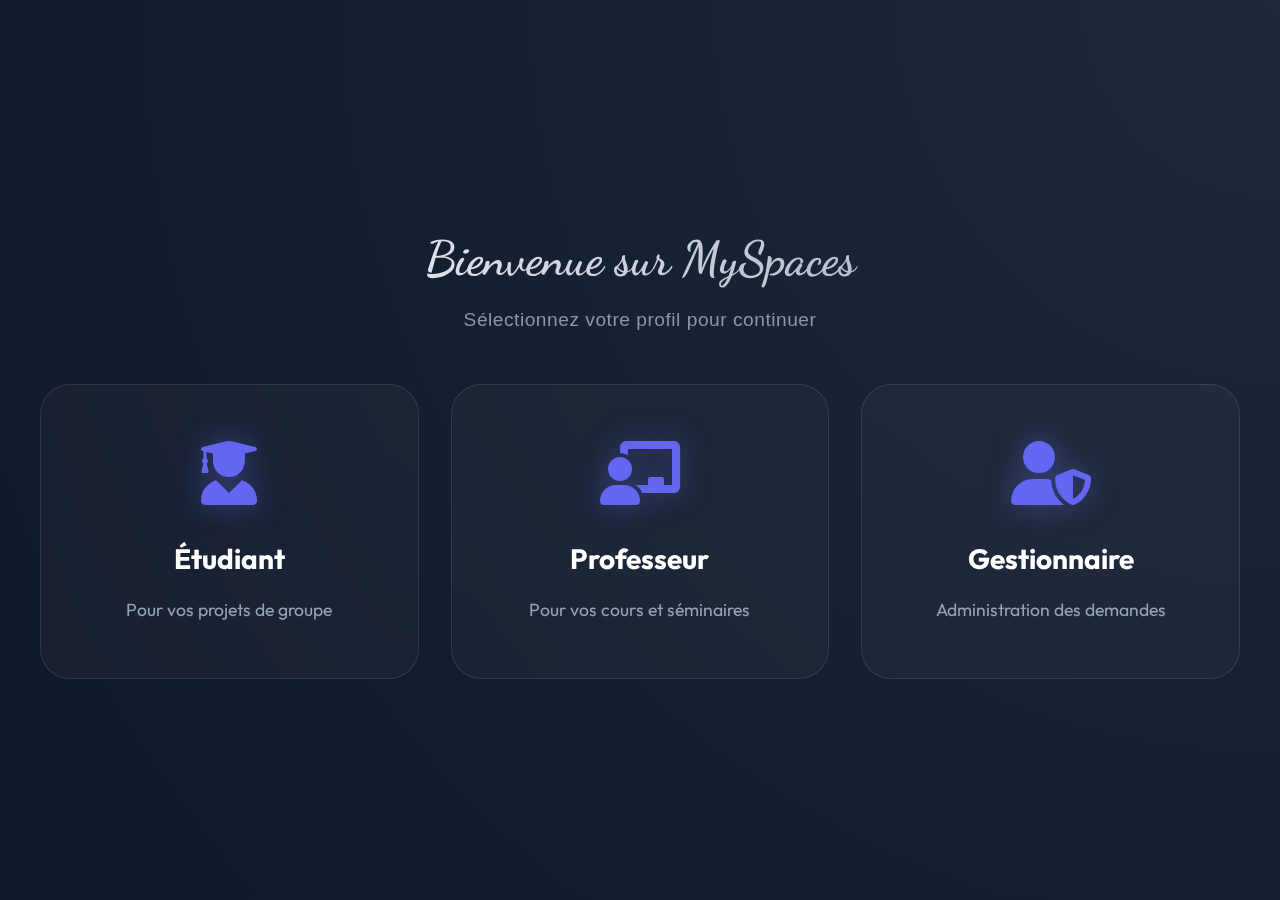
<file: reservation.html>
<!DOCTYPE html>
<html lang="fr">

<head>
    <meta charset="UTF-8">
    <meta name="viewport" content="width=device-width, initial-scale=1.0">
    <title>MySpaces - Réservation</title>
    <link rel="stylesheet" href="styles.css">
    <link href="https://cdnjs.cloudflare.com/ajax/libs/font-awesome/6.0.0/css/all.min.css" rel="stylesheet">
</head>

<body>
    <div class="app-container">
        <!-- Sidebar -->
        <nav class="sidebar">
            <div class="brand">
                <img src="logoapp.PNG" alt="MySpaces" class="brand-logo">
                <span class="brand-text">MySpaces</span>
            </div>

            <ul class="nav-menu">
                <li>
                    <a href="profil.html" class="nav-link">
                        <i class="fas fa-user-circle"></i>
                        <span>Profil</span>
                    </a>
                </li>
                <li>
                    <a href="salles.html" class="nav-link">
                        <i class="fas fa-th-large"></i>
                        <span>Salles</span>
                    </a>
                </li>
                <li>
                    <a href="calendrier.html" class="nav-link">
                        <i class="fas fa-calendar-alt"></i>
                        <span>Calendrier</span>
                    </a>
                </li>
                <li>
                    <a href="reservation.html" class="nav-link active">
                        <i class="fas fa-plus-circle"></i>
                        <span>Réserver</span>
                    </a>
                </li>
                <li>
                    <a href="mes-reservations.html" class="nav-link">
                        <i class="fas fa-list-ul"></i>
                        <span>Mes Réservations</span>
                    </a>
                </li>
                <li>
                    <a href="a-propos.html" class="nav-link">
                        <i class="fas fa-info-circle"></i>
                        <span>À Propos</span>
                    </a>
                </li>
            </ul>
        </nav>

        <!-- Main Content -->
        <main class="main-content animate-fade-in">
            <header>
                <div>
                    <h2 class="page-title">Nouvelle Réservation</h2>
                    <p class="page-subtitle" style="font-style: italic; color: var(--accent);">Réservez facilement – La
                         Réservez facilement – La salle idéale est à portée de clic</p>
                </div>
            </header>

            <div class="form-container">
                <form class="reservation-form">
                    <div class="form-group">
                        <label class="form-label">Salle</label>
                        <select class="form-select" id="room-select">
                            <option value="alpha">Salle Conférence Alpha</option>
                            <option value="beta">Bureau Créatif Beta</option>
                            <option value="audit">Grand Auditorium</option>
                        </select>
                    </div>
                    <div class="form-group">
                        <label class="form-label">Date</label>
                        <input type="date" class="form-input" required>
                    </div>
                    <div style="display: grid; grid-template-columns: 1fr 1fr; gap: 1rem;">

                        <div class="form-group">
                            <label class="form-label">Heure de début</label>
                            <input type="time" class="form-input" required>
                        </div>
                        <div class="form-group">
                            <label class="form-label">Heure de Fin</label>
                            <input type="time" class="form-input" required>
                        </div>
                    </div>

                    <div class="form-group">
                        <label class="form-label">Objet de la réunion</label>
                        <input type="text" class="form-input" placeholder="Ex: Point Hebdomadaire" required>
                    </div>

                    <div class="form-group">
                        <label class="form-label">Notes (Optionnel)</label>
                        <textarea class="form-textarea" rows="3" placeholder="Besoins spécifiques..."></textarea>
                    </div>

                    <div style="display: flex; gap: 1rem; margin-top: 2rem;">
                        <button type="submit" class="btn btn-primary" style="flex: 1;">Confirmer la réservation</button>
                        <button type="button" class="btn btn-outline" onclick="window.history.back()">Annuler</button>
                    </div>
                </form>
            </div>
        </main>

        <button class="mobile-toggle">
            <i class="fas fa-bars"></i>
        </button>
    </div>

    <script src="script.js"></script>
</body>

</html>
</file>
<file: styles.css>
/* Google Fonts */
@import url('https://fonts.googleapis.com/css2?family=Outfit:wght@300;400;500;600;700&display=swap');
@import url('https://fonts.googleapis.com/css2?family=Dancing+Script:wght@700&display=swap');

:root {
    /* Premium Dark Palette */
    --bg-body: #0B1121;
    /* Very dark blue/slate */
    --bg-surface: #151e32;
    /* Slightly lighter for cards */
    --bg-surface-hover: #1e293b;

    --text-main: #F8FAFC;
    --text-muted: #94A3B8;

    --primary: #6366F1;
    /* Indigo 500 */
    --primary-hover: #4F46E5;
    /* Indigo 600 */
    --primary-glow: rgba(99, 102, 241, 0.4);

    --accent: #06B6D4;
    /* Cyan 500 */
    --accent-glow: rgba(6, 182, 212, 0.4);

    --border-color: #334155;

    /* Spacing & Layout */
    --sidebar-width: 280px;
    --radius-md: 12px;
    --radius-lg: 16px;
    --radius-full: 9999px;

    --shadow-sm: 0 1px 2px 0 rgba(0, 0, 0, 0.05);
    --shadow-lg: 0 10px 15px -3px rgba(0, 0, 0, 0.3), 0 4px 6px -2px rgba(0, 0, 0, 0.1);

    --font-main: 'Outfit', sans-serif;

    --transition: all 0.2s cubic-bezier(0.4, 0, 0.2, 1);
}

/* Reset & Base */
* {
    margin: 0;
    padding: 0;
    box-sizing: border-box;
}

body {
    font-family: var(--font-main);
    background-color: var(--bg-body);
    color: var(--text-main);
    min-height: 100vh;
    line-height: 1.6;
    overflow-x: hidden;
}

a {
    text-decoration: none;
    color: inherit;
}

ul {
    list-style: none;
}

button {
    font-family: inherit;
}

/* Layout */
.app-container {
    display: flex;
    min-height: 100vh;
}

/* Sidebar */
.sidebar {
    width: var(--sidebar-width);
    background-color: var(--bg-surface);
    border-right: 1px solid var(--border-color);
    padding: 2rem;
    display: flex;
    flex-direction: column;
    position: fixed;
    height: 100vh;
    z-index: 50;
    transition: transform 0.3s ease;
}

.brand {
    display: flex;
    align-items: center;
    gap: 0.75rem;
    margin-bottom: 3rem;
}

.brand-icon {
    width: 40px;
    height: 40px;
    background: linear-gradient(135deg, var(--primary), var(--accent));
    border-radius: 10px;
    display: flex;
    align-items: center;
    justify-content: center;
    font-size: 1.2rem;
    color: white;
    box-shadow: 0 0 15px var(--primary-glow);
}

.brand-logo {
    height: 40px;
    width: auto;
    object-fit: contain;
    border-radius: 8px;
}

.brand-text {
    font-size: 1.5rem;
    font-weight: 700;
    background: linear-gradient(to right, #fff, #94a3b8);
    background-clip: text;
    -webkit-background-clip: text;
    -webkit-text-fill-color: transparent;
}

.nav-menu {
    display: flex;
    flex-direction: column;
    gap: 0.5rem;
}

.nav-link {
    display: flex;
    align-items: center;
    gap: 1rem;
    padding: 0.875rem 1rem;
    border-radius: var(--radius-md);
    color: var(--text-muted);
    font-weight: 500;
    transition: var(--transition);
}

.nav-link:hover,
.nav-link.active {
    background-color: rgba(99, 102, 241, 0.1);
    color: var(--primary);
}

.nav-link.active {
    background-color: rgba(99, 102, 241, 0.15);
    border-left: 3px solid var(--primary);
}

.nav-link i {
    width: 20px;
    text-align: center;
    font-size: 1.1rem;
}

/* Main Content */
.main-content {
    margin-left: var(--sidebar-width);
    flex: 1;
    padding: 2rem 3rem;
    max-width: 1600px;
}

header {
    margin-bottom: 3rem;
    display: flex;
    justify-content: space-between;
    align-items: flex-end;
}

.page-title {
    font-size: 2rem;
    font-weight: 700;
    margin-bottom: 0.5rem;
}

.page-subtitle {
    color: var(--text-muted);
    font-size: 1rem;
}

/* Room Cards (Grid) */
.grid-container {
    display: grid;
    grid-template-columns: repeat(auto-fill, minmax(320px, 1fr));
    gap: 2rem;
}

.card {
    background-color: var(--bg-surface);
    border: 1px solid var(--border-color);
    border-radius: var(--radius-lg);
    overflow: hidden;
    transition: var(--transition);
    position: relative;
    display: flex;
    flex-direction: column;
}

.card:hover {
    transform: translateY(-4px);
    border-color: var(--primary);
    box-shadow: var(--shadow-lg);
}

.card-image {
    width: 100%;
    height: 200px;
    object-fit: cover;
    background-color: #2d3748;
    margin-bottom: 1rem;
    border-radius: var(--radius-md);
}

.card-body {
    padding: 1.5rem;
    flex: 1;
    display: flex;
    flex-direction: column;
}

.card-title {
    font-size: 1.25rem;
    font-weight: 600;
    margin-bottom: 0.5rem;
    color: var(--text-main);
}

.card-location {
    font-size: 0.875rem;
    color: var(--accent);
    margin-bottom: 1rem;
    text-transform: uppercase;
    letter-spacing: 0.05em;
    font-weight: 600;
}

.card-features {
    display: flex;
    gap: 1rem;
    margin-bottom: 1.5rem;
    color: var(--text-muted);
    font-size: 0.9rem;
}

.feature {
    display: flex;
    align-items: center;
    gap: 0.4rem;
}

.card-footer {
    margin-top: auto;
    display: flex;
    justify-content: space-between;
    align-items: center;
}

.capacity {
    font-size: 0.875rem;
    color: var(--text-muted);
}

.btn {
    display: inline-flex;
    align-items: center;
    justify-content: center;
    padding: 0.6rem 1.2rem;
    border-radius: var(--radius-md);
    font-weight: 600;
    font-size: 0.9rem;
    cursor: pointer;
    transition: var(--transition);
    border: none;
    gap: 0.5rem;
}

.btn-primary {
    background-color: var(--primary);
    color: white;
}

.btn-primary:hover {
    background-color: var(--primary-hover);
    box-shadow: 0 0 15px var(--primary-glow);
}

.btn-outline {
    background: transparent;
    border: 1px solid var(--border-color);
    color: var(--text-main);
}

.btn-outline:hover {
    border-color: var(--text-muted);
    background-color: rgba(255, 255, 255, 0.05);
}

/* Calendar Styles */
.calendar-wrapper {
    background-color: var(--bg-surface);
    border: 1px solid var(--border-color);
    border-radius: var(--radius-lg);
    padding: 2rem;
}

.calendar-header {
    display: flex;
    justify-content: space-between;
    align-items: center;
    margin-bottom: 2rem;
}

.month-display {
    font-size: 1.5rem;
    font-weight: 700;
}

.weekdays {
    display: grid;
    grid-template-columns: repeat(7, 1fr);
    margin-bottom: 1rem;
    text-align: center;
    color: var(--text-muted);
    font-weight: 600;
    font-size: 0.9rem;
}

.days-grid {
    display: grid;
    grid-template-columns: repeat(7, 1fr);
    gap: 1px;
    background-color: var(--border-color);
    /* Gap color */
    border: 1px solid var(--border-color);
    border-radius: var(--radius-md);
    overflow: hidden;
}

.day-cell {
    background-color: var(--bg-surface);
    min-height: 120px;
    padding: 0.75rem;
    display: flex;
    flex-direction: column;
    justify-content: space-between;
    transition: var(--transition);
    cursor: pointer;
}

.day-cell:hover:not(.empty) {
    background-color: var(--bg-surface-hover);
}

.day-number {
    font-weight: 600;
    margin-bottom: 0.5rem;
}

.day-cell.today {
    background-color: rgba(99, 102, 241, 0.05);
}

.day-cell.today .day-number {
    color: var(--primary);
}

.event-dot {
    height: 6px;
    width: 6px;
    border-radius: 50%;
    background-color: var(--accent);
    margin-right: 2px;
    display: inline-block;
}

.event-pill {
    font-size: 0.7rem;
    padding: 2px 6px;
    border-radius: 4px;
    background-color: rgba(99, 102, 241, 0.2);
    color: #a5b4fc;
    margin-bottom: 2px;
    white-space: nowrap;
    overflow: hidden;
    text-overflow: ellipsis;
}

.event-pill.conference {
    background-color: rgba(6, 182, 212, 0.2);
    color: #67e8f9;
}

.event-pill.status-validee {
    background-color: rgba(16, 185, 129, 0.2) !important;
    color: #34d399 !important;
    border-left: 2px solid #10b981;
}

.event-pill.status-attente {
    background-color: rgba(245, 158, 11, 0.15) !important;
    color: #fbbf24 !important;
    border-left: 2px solid #f59e0b;
    opacity: 0.8;
}

.event-pill.status-refusee {
    text-decoration: line-through;
    opacity: 0.5;
    background: rgba(239, 68, 68, 0.1);
    color: #f87171;
}

/* Forms */
.form-container {
    max-width: 600px;
    margin: 0 auto;
    background: var(--bg-surface);
    padding: 2.5rem;
    border-radius: var(--radius-lg);
    border: 1px solid var(--border-color);
}

.form-group {
    margin-bottom: 1.5rem;
}

.form-label {
    display: block;
    margin-bottom: 0.5rem;
    color: var(--text-muted);
    font-size: 0.9rem;
    font-weight: 500;
}

.form-input,
.form-select,
.form-textarea {
    width: 100%;
    padding: 0.75rem 1rem;
    background-color: var(--bg-body);
    border: 1px solid var(--border-color);
    border-radius: var(--radius-md);
    color: var(--text-main);
    font-family: inherit;
    transition: var(--transition);
}

.form-input:focus,
.form-select:focus,
.form-textarea:focus {
    outline: none;
    border-color: var(--primary);
    box-shadow: 0 0 0 3px rgba(99, 102, 241, 0.1);
}

/* Animations */
@keyframes fadeIn {
    from {
        opacity: 0;
        transform: translateY(10px);
    }

    to {
        opacity: 1;
        transform: translateY(0);
    }
}

/* Sidebar Profile & Logout */
.sidebar-profile {
    padding: 1.5rem;
    border-bottom: 1px solid rgba(255, 255, 255, 0.05);
    margin-bottom: 1rem;
    display: flex;
    align-items: center;
    gap: 1rem;
}

.profile-img-mini {
    width: 40px;
    height: 40px;
    background: var(--primary);
    border-radius: 12px;
    display: flex;
    align-items: center;
    justify-content: center;
    font-size: 1.2rem;
    color: white;
}

.profile-info-mini {
    overflow: hidden;
}

.profile-info-mini h4 {
    margin: 0;
    font-size: 0.9rem;
    white-space: nowrap;
    text-overflow: ellipsis;
    overflow: hidden;
}

.profile-info-mini span {
    font-size: 0.75rem;
    color: var(--text-muted);
    text-transform: capitalize;
}

.logout-container {
    margin-top: auto;
    padding: 1.5rem;
}

.btn-logout {
    width: 100%;
    display: flex;
    align-items: center;
    justify-content: center;
    gap: 0.75rem;
    padding: 0.75rem;
    background: rgba(239, 68, 68, 0.1);
    color: #ef4444;
    border: 1px solid rgba(239, 68, 68, 0.2);
    border-radius: 12px;
    cursor: pointer;
    transition: all 0.3s ease;
    font-weight: 600;
}

.btn-logout:hover {
    background: #ef4444;
    color: white;
    transform: translateY(-2px);
}

.animate-fade-in {
    animation: fadeIn 0.5s ease-out forwards;
}

/* Responsive */
@media (max-width: 1024px) {
    .sidebar {
        transform: translateX(-100%);
        width: 0;
        padding: 0;
        border: none;
    }

    .sidebar.mobile-open {
        transform: translateX(0);
        width: var(--sidebar-width);
        padding: 2rem;
        border-right: 1px solid var(--border-color);
    }

    .main-content {
        margin-left: 0;
        padding: 1.5rem;
    }

    .mobile-toggle {
        display: block;
    }
}


/* Welcome Page Styles */
.welcome-body {
    background: radial-gradient(circle at center, #1e293b 0%, #0f172a 100%);
    overflow-y: auto;
    display: block;
    min-height: 100vh;
}

.welcome-container {
    max-width: 1200px;
    margin: 0 auto;
    padding: 2rem;
    display: flex;
    flex-direction: column;
    align-items: center;
    text-align: center;
    min-height: 100vh;
}

.welcome-header {
    margin-top: 2rem;
    margin-bottom: 2rem;
    animation: fadeIn 0.8s ease-out;
}

.welcome-image-wrapper {
    position: relative;
    border-radius: 20px;
    overflow: hidden;
    box-shadow: 0 20px 50px rgba(0, 0, 0, 0.5);
    margin-bottom: 2rem;
    max-width: 800px;
    width: 100%;
    border: 1px solid rgba(255, 255, 255, 0.1);
}

.welcome-hero-img {
    width: 100%;
    height: auto;
    display: block;
    transition: transform 0.5s ease;
}

.welcome-image-wrapper:hover .welcome-hero-img {
    transform: scale(1.02);
}

.welcome-title {
    font-family: 'Dancing Script', cursive;
    font-size: 4rem;
    background: linear-gradient(135deg, #fff 0%, #cbd5e1 100%);
    background-clip: text;
    -webkit-background-clip: text;
    -webkit-text-fill-color: transparent;
    margin-bottom: 0.5rem;
    text-shadow: 0 4px 20px rgba(255, 255, 255, 0.1);
}

.welcome-subtitle {
    font-size: 1.25rem;
    color: var(--text-muted);
    margin-bottom: 1rem;
    letter-spacing: 2px;
    text-transform: uppercase;
    font-weight: 600;
}

.logo-enset {
    height: 60px;
    width: auto;
    margin: 1rem 0 2rem;
    filter: drop-shadow(0 0 10px rgba(255, 255, 255, 0.2));
}

.welcome-quote {
    font-family: 'Dancing Script', cursive;
    font-size: 2rem;
    color: var(--primary);
    margin: 2rem 0;
    max-width: 800px;
    line-height: 1.6;
    background: linear-gradient(90deg, #818cf8, #22d3ee);
    -webkit-background-clip: text;
    -webkit-text-fill-color: transparent;
    font-weight: 700;
}

.btn-discover {
    padding: 1rem 3rem;
    font-size: 1.2rem;
    border-radius: 50px;
    background: linear-gradient(135deg, var(--primary), var(--accent));
    color: white;
    border: none;
    cursor: pointer;
    box-shadow: 0 0 20px var(--primary-glow);
    transition: all 0.3s ease;
    text-decoration: none;
    display: inline-block;
    margin-bottom: 4rem;
}

.btn-discover:hover {
    transform: translateY(-5px);
    box-shadow: 0 10px 30px var(--primary-glow);
}

.map-section {
    width: 100%;
    max-width: 1000px;
    margin-top: auto;
    position: relative;
    border-radius: 20px;
    overflow: hidden;
    border: 1px solid rgba(255, 255, 255, 0.05);
}

.map-img {
    width: 100%;
    height: auto;
    opacity: 0.8;
    transition: opacity 0.3s;
    display: block;
}

.map-section:hover .map-img {
    opacity: 1;
}

/* Animations */
.delay-1 {
    animation-delay: 0.2s;
}

.delay-2 {
    animation-delay: 0.4s;
}

.delay-3 {
    animation-delay: 0.6s;
}
</file>
